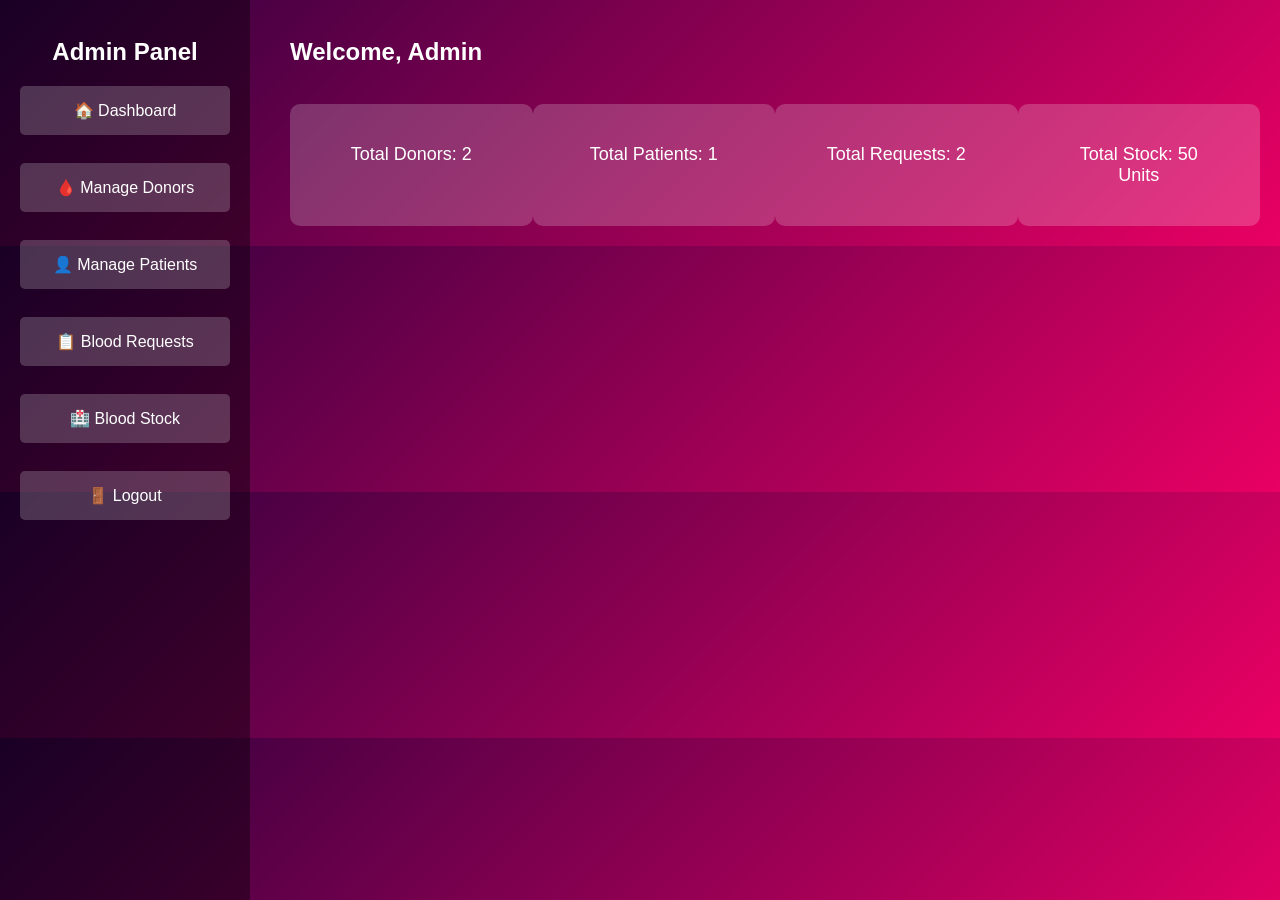
<file: admin.html>
<!DOCTYPE html>
<html lang="en">
<head>
    <meta charset="UTF-8">
    <meta name="viewport" content="width=device-width, initial-scale=1.0">
    <title>Admin Panel</title>
    <link rel="stylesheet" href="admin.css">
   
</head>
<body>

    <!-- Sidebar -->
    <div class="sidebar"><br>
        <h2>Admin Panel</h2>
        <a onclick="showSection('dashboard')">🏠 Dashboard</a><br>
        <a onclick="showSection('manageDonors')">🩸 Manage Donors</a><br>
        <a onclick="showSection('managePatients')">👤 Manage Patients</a><br>
        <a onclick="showSection('bloodRequests')">📋 Blood Requests</a><br>
        <a onclick="showSection('bloodStock')">🏥 Blood Stock</a><br>
        <a href="javascript:void(0);" onclick="logout()">🚪 Logout</a>

    </div>

    <!-- Main Content -->
    <div class="content">

        <!-- Dashboard Section -->
        <div id="dashboard" class="section active"><br>
            <h2>Welcome, Admin</h2><br>
            <div class="face-cards">
                <div class="card">Total Donors: <span id="donorCount">10</span></div>
                <div class="card">Total Patients: <span id="patientCount">5</span></div>
                <div class="card">Total Requests: <span id="requestCount">3</span></div>
                <div class="card">Total Stock: <span>50 Units</span></div>
            </div>
        </div>

        <!-- Manage Donors Section -->
        <div id="manageDonors" class="section">
            <h2>Manage Donors</h2><br>
            <table id="donorTable">
                <tr>
                    <th>Name</th>
                    <th>Blood Group</th>
                    <th>Contact</th>
                    <th>Actions</th>
                </tr>
                <tr>
                    <td>John Doe</td>
                    <td>A+</td>
                    <td>9876543210</td>
                    <td><button onclick="deleteRow(this, 'donorCount')">Delete</button></td>
                </tr>
                <tr>
                    <td>Jane Smith</td>
                    <td>O-</td>
                    <td>9123456789</td>
                    <td><button onclick="deleteRow(this, 'donorCount')">Delete</button></td>
                </tr>
            </table>
        </div>

        <!-- Manage Patients Section -->
        <div id="managePatients" class="section">
            <h2>Manage Patients</h2><br>
            <table id="patientTable">
                <tr>
                    <th>Name</th>
                    <th>Blood Group</th>
                    <th>Contact</th>
                    <th>Actions</th>
                </tr>
                <tr>
                    <td>Michael Scott</td>
                    <td>B+</td>
                    <td>8765432109</td>
                    <td><button onclick="deleteRow(this, 'patientCount')">Delete</button></td>
                </tr>
            </table>
        </div>

       <!-- Blood Requests Section -->
<div id="bloodRequests" class="section">
    <h2>Blood Requests</h2><br>
    <table id="requestTable">
        <tr>
            <th>Patient</th>
            <th>Blood Group</th>
            <th>Units</th>
            <th>Status</th>
            <th>Actions</th>
        </tr>
        <tr>
            <td>Michael Scott</td>
            <td>B+</td>
            <td>2</td>
            <td id="status-0">Pending</td>
            <td>
                <button class="approve-btn" onclick="approveRequest(0)">✅ Approve</button>
                <button class="reject-btn" onclick="rejectRequest(0)">❌ Reject</button>
            </td>
        </tr>
        <tr>
            <td>HENIL PATEL</td>
            <td>B+</td>
            <td>10</td>
            <td id="status-0">Pending</td>
            <td>
                <button class="approve-btn" onclick="approveRequest(0)">✅ Approve</button>
                <button class="reject-btn" onclick="rejectRequest(0)">❌ Reject</button>
            </td>
        </tr>
    </table>
</div>


        <!-- Blood Stock Section -->
        <div id="bloodStock" class="section">
            <h2>Blood Stock</h2><br>
            <table>
                <tr>
                    <th>Blood Group</th>
                    <th>Available Units</th>
                </tr>
                <tr>
                    <td>A+</td>
                    <td>10</td>
                </tr>
                <tr>
                    <td>O-</td>
                    <td>8</td>
                </tr>
            </table>
        </div>

        <!-- Logout Section -->
        <div id="logout" class="section">
            <h2>Logout</h2>
            <p>You have been logged out.</p>
        </div>

    </div>

    <script src="script.js"></script>
</body>
</html>
</file>
<file: admin.css>
* {
    margin: 0;
    padding: 0;
    box-sizing: border-box;
    font-family: Arial, sans-serif;
}

body {
    display: flex;
    background: linear-gradient(135deg, #2c003e, #e90064);
    color: white;
}

.sidebar {
    width: 250px;
    height: 100vh;
    position: fixed;
    background: rgba(0, 0, 0, 0.4);
    padding: 20px;
}

.sidebar h2 {
    text-align: center;
    margin-bottom: 20px;
}

.sidebar a {
    display: block;
    color: white;
    text-decoration: none;
    padding: 15px;
    margin: 5px 0;
    background: rgba(255, 255, 255, 0.2);
    border-radius: 5px;
    text-align: center;
    cursor: pointer;
    transition: background 0.3s;
}

.sidebar a:hover {
    background: rgba(255, 255, 255, 0.4);
}

.content {
    margin-left: 270px;
    padding: 20px;
    width: calc(100% - 270px);
}

.section {
    display: none;
}

.section.active {
    display: block;
}

.face-cards {
    display: flex;
    justify-content: space-around;
    margin-top: 20px;
}

.card {
    background: rgba(255, 255, 255, 0.2);
    padding: 40px;
    border-radius: 10px;
    text-align: center;
    font-size: 18px;
    width: 250px;
}

table {
    width: 100%;
    border-collapse: collapse;
    margin-top: 20px;
}

table, th, td {
    border: 1px solid white;
}

th, td {
    padding: 10px;
    text-align: center;
}

button {
    background: rgb(12, 12, 12);
    color: white;
    padding: 5px 10px;
    border: none;
    cursor: pointer;
}
</file>
